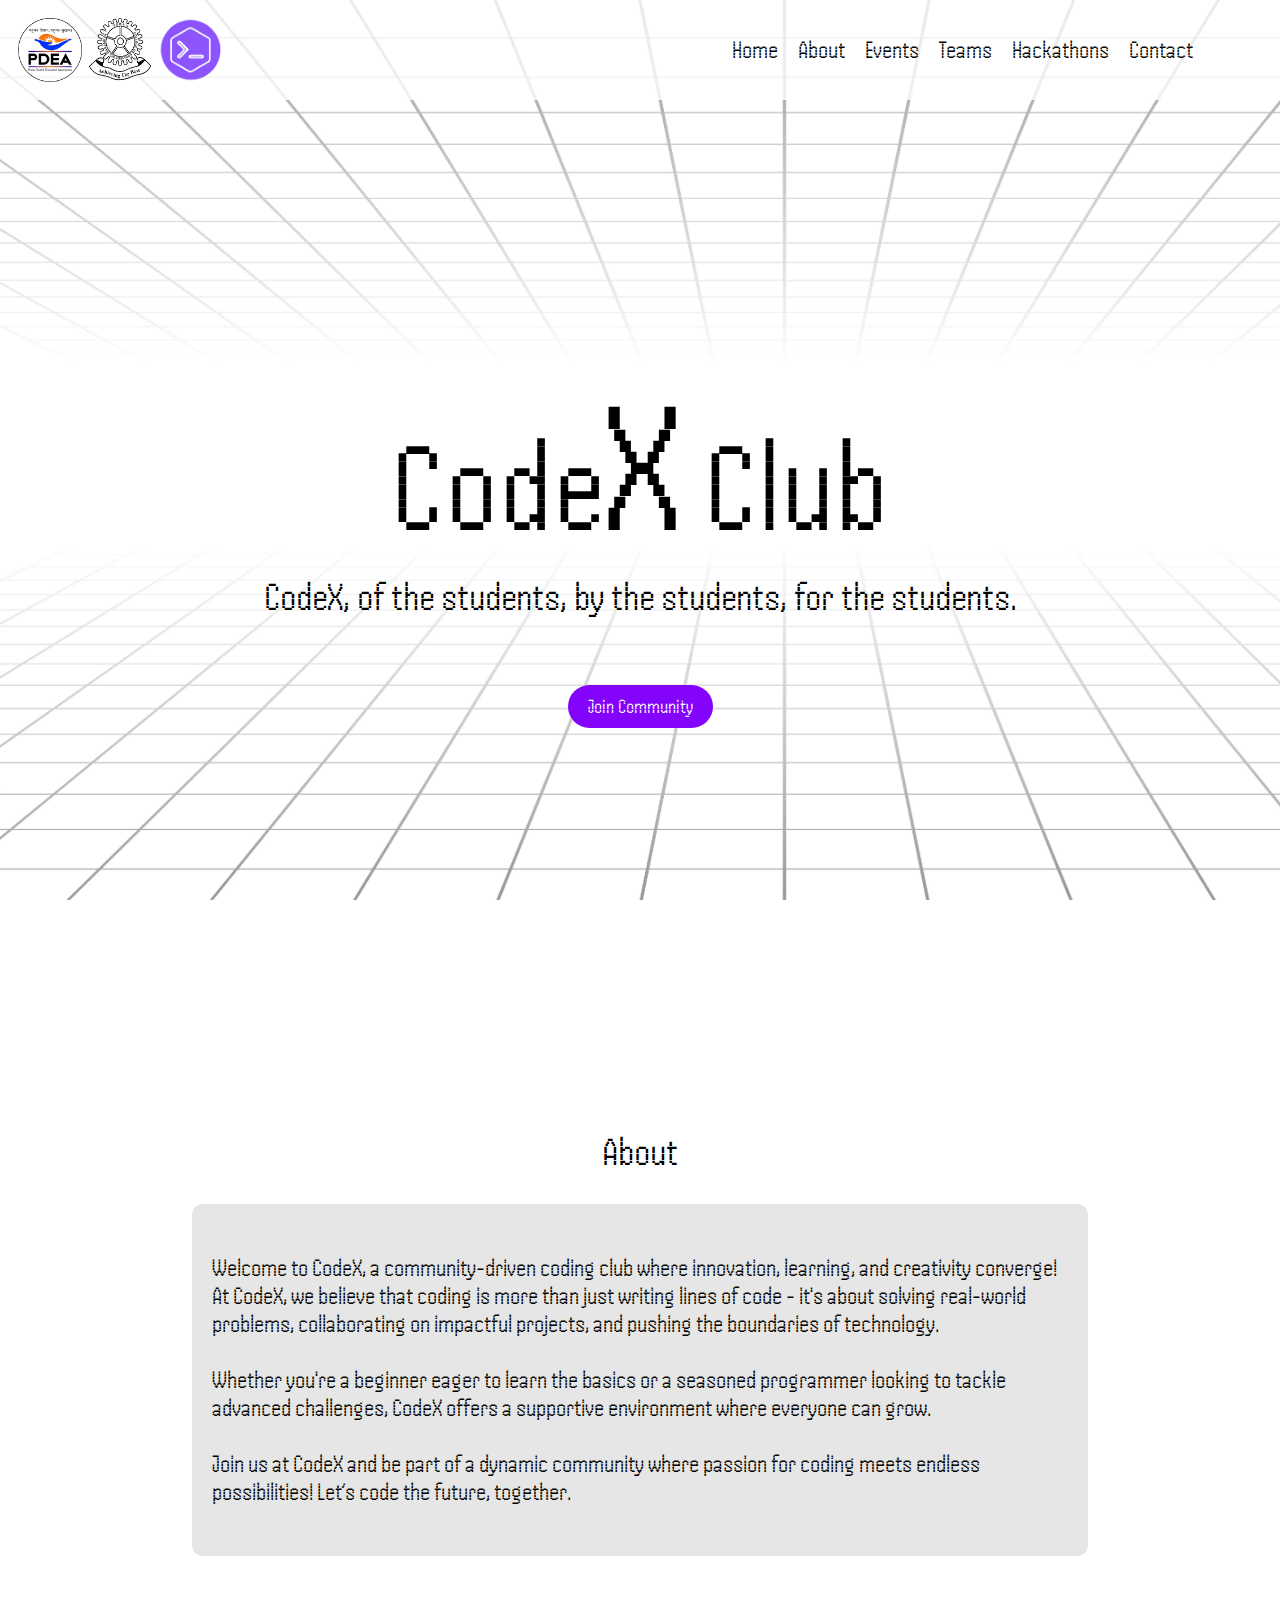
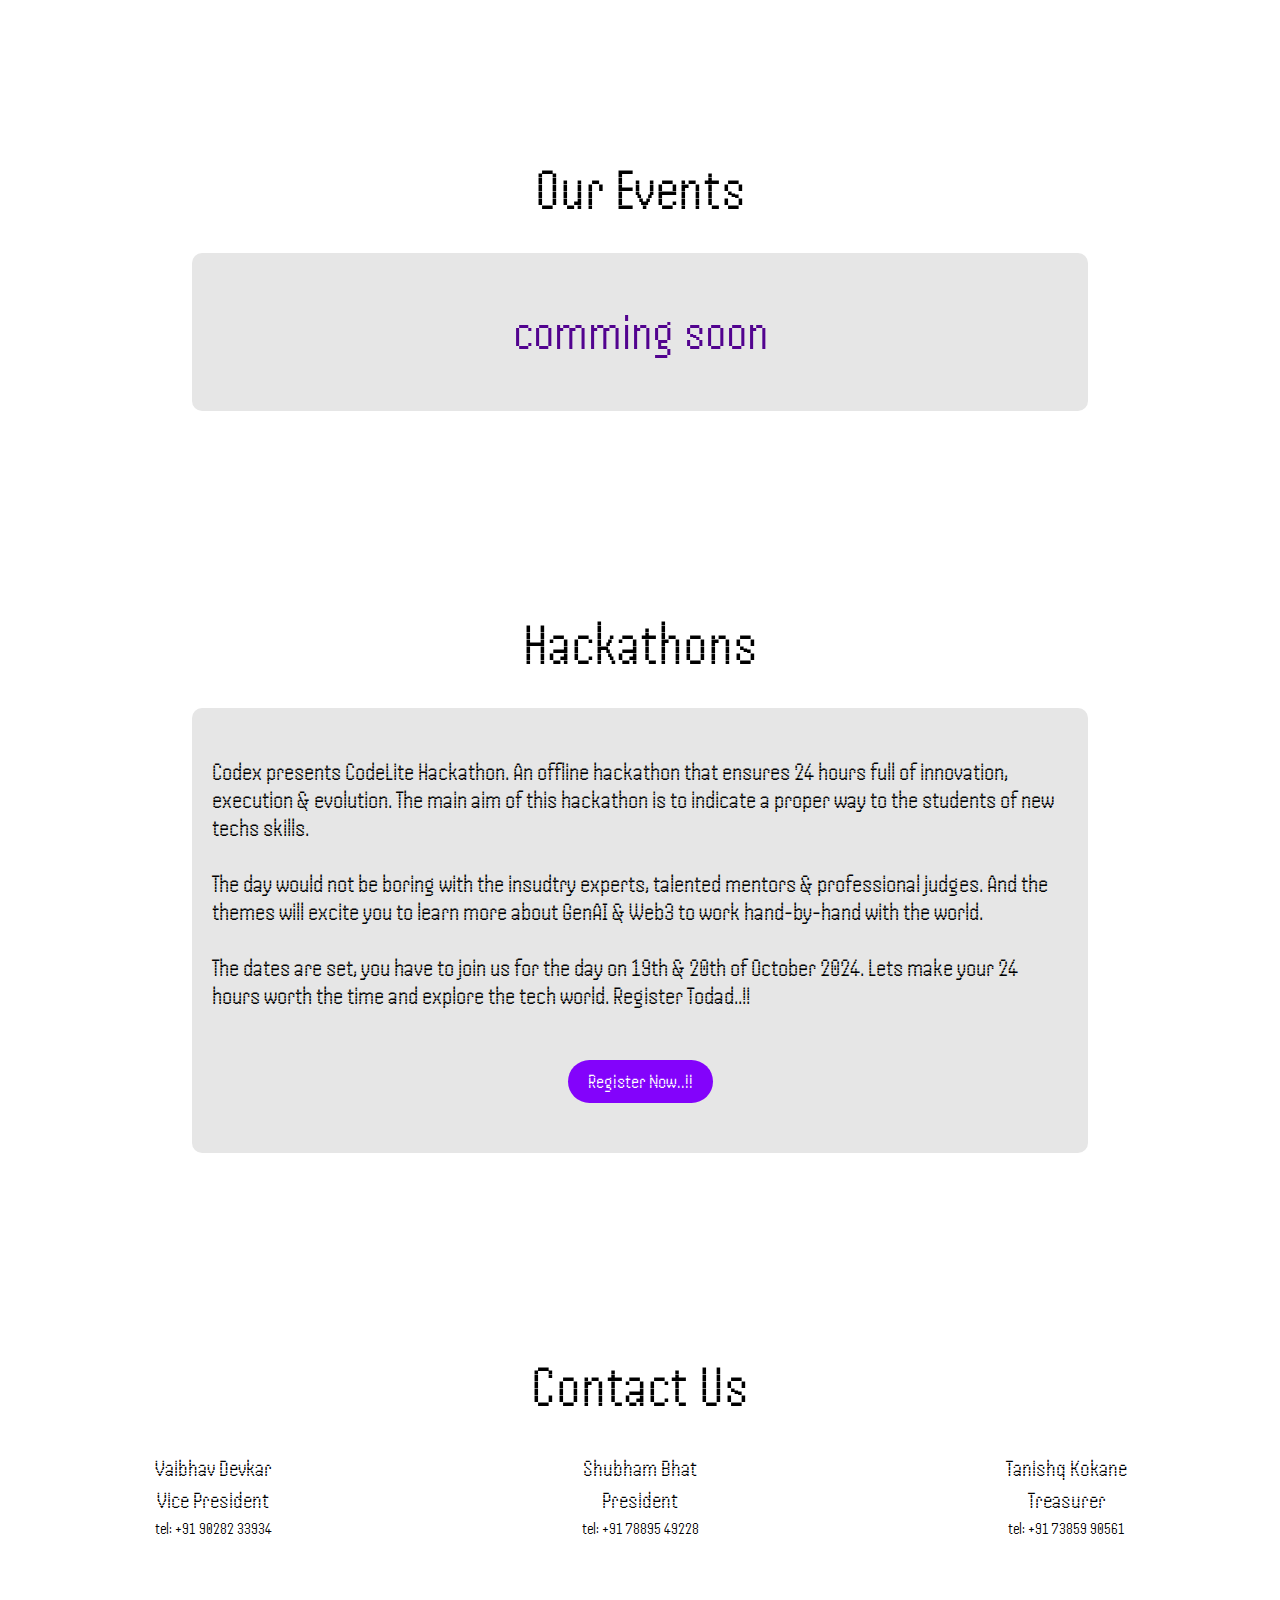
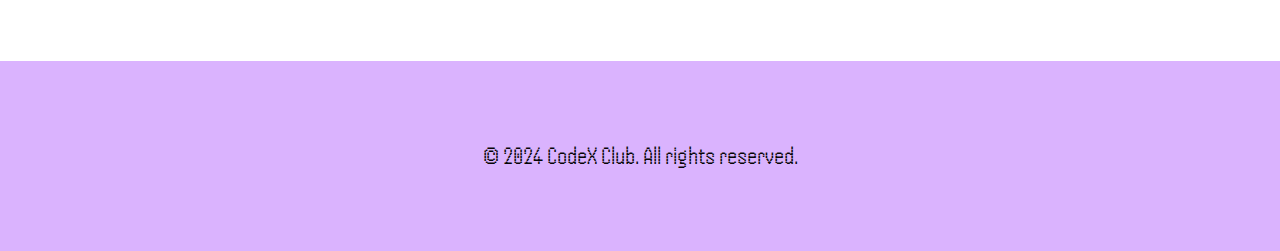
<file: index.html>
<!DOCTYPE html>
<html lang="en">

<head>
    <meta charset="UTF-8">
    <meta name="viewport" content="width=device-width, initial-scale=1.0">
    <title>CodeX</title>
    <link rel="stylesheet" href="trial.css">
    <link rel="icon" type="image/x-icon" href="img/codexlogocircle.ico">
</head>

<body>

    <header>
        <div class="topnav">
            <div class="logo-container">
                <img class="logo1" src="img/logo1-removebg-preview.png" alt="Logo 1">
                <img class="logo2" src="img/logo2.png" alt="Logo 2">
                <img class="codex-logo" src="img/logo.png" alt="CodeX Logo">
            </div>

            <nav>
                <ul class="sidebar">
                    <li onclick="hideSidebar()">
                        <svg xmlns="http://www.w3.org/2000/svg" height="26" viewBox="0 -960 960 960" width="26"
                            fill="#010102">
                            <path
                                d="m256-200-56-56 224-224-224-224 56-56 224 224 224-224 56 56-224 224 224 224-56 56-224-224-224 224Z" />
                        </svg>
                    </li>
                    <a href="#home">Home</a>
                    <a href="#About">About</a>
                    <a href="#events">Events</a>
                    <a href="team.html">Team</a>
                    <a href="#hackathons">Hackathons</a>
                    <a href="#contact">Contact</a>
                </ul>





                <!-- <ul>
                    <a class="hideOnMobile" href="#home">Home</a>
                    <a class="hideOnMobile" href="#About">About</a>
                    <a class="hideOnMobile" href="#events">Events</a>
                    <a class="hideOnMobile" href="#teams">Teams</a>
                    <a class="hideOnMobile" href="#hackathons">Hackathons</a>
                    <a class="hideOnMobile" href="#contact">Contact</a>
                    <li onclick=showSidebar()><svg xmlns="http://www.w3.org/2000/svg" height="26"
                            viewBox="0 -960 960 960" width="26" fill="#010102">
                            <path d="M120-240v-80h720v80H120Zm0-200v-80h720v80H120Zm0-200v-80h720v80H120Z" />
                        </svg></li>
                </ul> -->

                <ul>
                    <li><a class="hideOnMobile" href="#home">Home</a></li>
                    <li><a class="hideOnMobile" href="#About">About</a></li>
                    <li><a class="hideOnMobile" href="#events">Events</a></li>
                    <li><a class="hideOnMobile" href="team.html">Teams</a></li>
                    <li><a class="hideOnMobile" href="#hackathons">Hackathons</a></li>
                    <li><a class="hideOnMobile" href="#contact">Contact</a></li>
                    <li class="menu-button" onclick="showSidebar()">
                        <svg xmlns="http://www.w3.org/2000/svg" height="26" viewBox="0 -960 960 960" width="26" fill="#010102">
                            <path d="M120-240v-80h720v80H120Zm0-200v-80h720v80H120Zm0-200v-80h720v80H120Z" />
                        </svg>
                    </li>
                </ul>
            </nav>

        </div>

    </header>

    <div class="hero">
        <h1>Code<span>X</span> Club</h1>
        <h2>CodeX, of the students, by the students, for the students.</h2>
        <br><br>
        <a href="https://forms.gle/rxx1udVGDHwodRKe7">
            <button>Join Community</button>
        </a>
    </div>

    <section id="About">
        <div class="ab">
            <h2>About</h2>
        </div>
        <div class="col">
            <p>
                Welcome to CodeX, a community-driven coding club where innovation, learning, and creativity
                converge! At CodeX, we believe that coding is more than just writing lines of code - it's about
                solving real-world problems, collaborating on impactful projects, and pushing the boundaries of
                technology.
                <br><br>
                Whether you're a beginner eager to learn the basics or a seasoned programmer looking to tackle
                advanced challenges, CodeX offers a supportive environment where everyone can grow.
                <br><br>
                Join us at CodeX and be part of a dynamic community where passion for coding meets endless
                possibilities! Let’s code the future, together.
            </p>
        </div>
    </section>

    <section id="events">
        <h2 class="event-txt">Our Events</h2>
        <div class="col">
            <p>
              comming soon
            </p>
        </div>
    </section>

    <!-- <section id="teams">
        <h2 class="team-txt">Our Teams</h2>
        <div class="col">
            <p>
                Welcome to CodeX, a community-driven coding club where innovation, learning, and creativity
                converge! At CodeX, we believe that coding is more than just writing lines of code - it's about
                solving real-world problems, collaborating on impactful projects, and pushing the boundaries of
                technology.
                <br><br>
                Whether you're a beginner eager to learn the basics or a seasoned programmer looking to tackle
                advanced challenges, CodeX offers a supportive environment where everyone can grow.
                <br><br>
                Join us at CodeX and be part of a dynamic community where passion for coding meets endless
                possibilities! Let’s code the future, together.
            </p>
        </div>
    </section> -->

    <section id="hackathons">
        <h2 class="hackathon-txt">Hackathons</h2>
        <div class="col">
            <p>Codex presents CodeLite Hackathon. An offline hackathon that ensures 24 hours full of innovation,
                execution & evolution. The main aim of this hackathon is to indicate a proper way to the students of new
                techs skills. <br> <br>
                The day would not be boring with the insudtry experts, talented mentors & professional judges. And the
                themes will excite you to learn more about GenAI & Web3 to work hand-by-hand with the world.
                <br><br> The dates are set, you have to join us for the day on 19th & 20th of October 2024. Lets make
                your 24 hours worth the time and explore the tech world. Register Todad..!!
            </p>
            <a href="https://codelite.tech/" target="_blank" class="codelite-register">
                <button class="codelite-link">Register Now..!!</button>
            </a>

    </section>

    <section id="contact">
        <h2 class="contact-txt">Contact Us</h2>
        <div class="contact-team">



            <div class="vaibhav-contact">
                <h3><a
                        href="https://www.linkedin.com/in/vaibhav-devkar-528965270?utm_source=share&utm_campaign=share_via&utm_content=profile&utm_medium=android_app">Vaibhav
                        Devkar</a></h3>
                <h3> Vice President
                    <br>
                    <h5>tel: +91 90282 33934 </h5>
                </h3><br>
            </div>
            <div class="shubh-contact">
                <h3><a
                        href="https://www.linkedin.com/in/bhatsupshubham?utm_source=share&utm_campaign=share_via&utm_content=profile&utm_medium=android_app">Shubham
                        Bhat</a></h3>
                <h3>President
                    <br>
                    <h5>tel: +91 78895 49228 </h5>
                </h3><br>

            </div>

            <div class="tanishq-contact">
                <h3><a
                        href="https://www.linkedin.com/in/tanishq-kokane-7611801b4?utm_source=share&utm_campaign=share_via&utm_content=profile&utm_medium=android_app">Tanishq
                        Kokane</a></h3>
                <h3> Treasurer
                    <br>
                    <h5>tel: +91 73859 90561</h5>
                </h3><br>
            </div>

        </div>
    </section>

    <footer>
        <p>© 2024 CodeX Club. All rights reserved.</p>
    </footer>
    <script>
        function showSidebar() {
            const sidebar = document.querySelector('.sidebar');
            sidebar.style.display = 'flex';
        }
        function hideSidebar() {
            const sidebar = document.querySelector('.sidebar');
            sidebar.style.display = 'none';
        }
    </script>
</body>

</html>
</file>
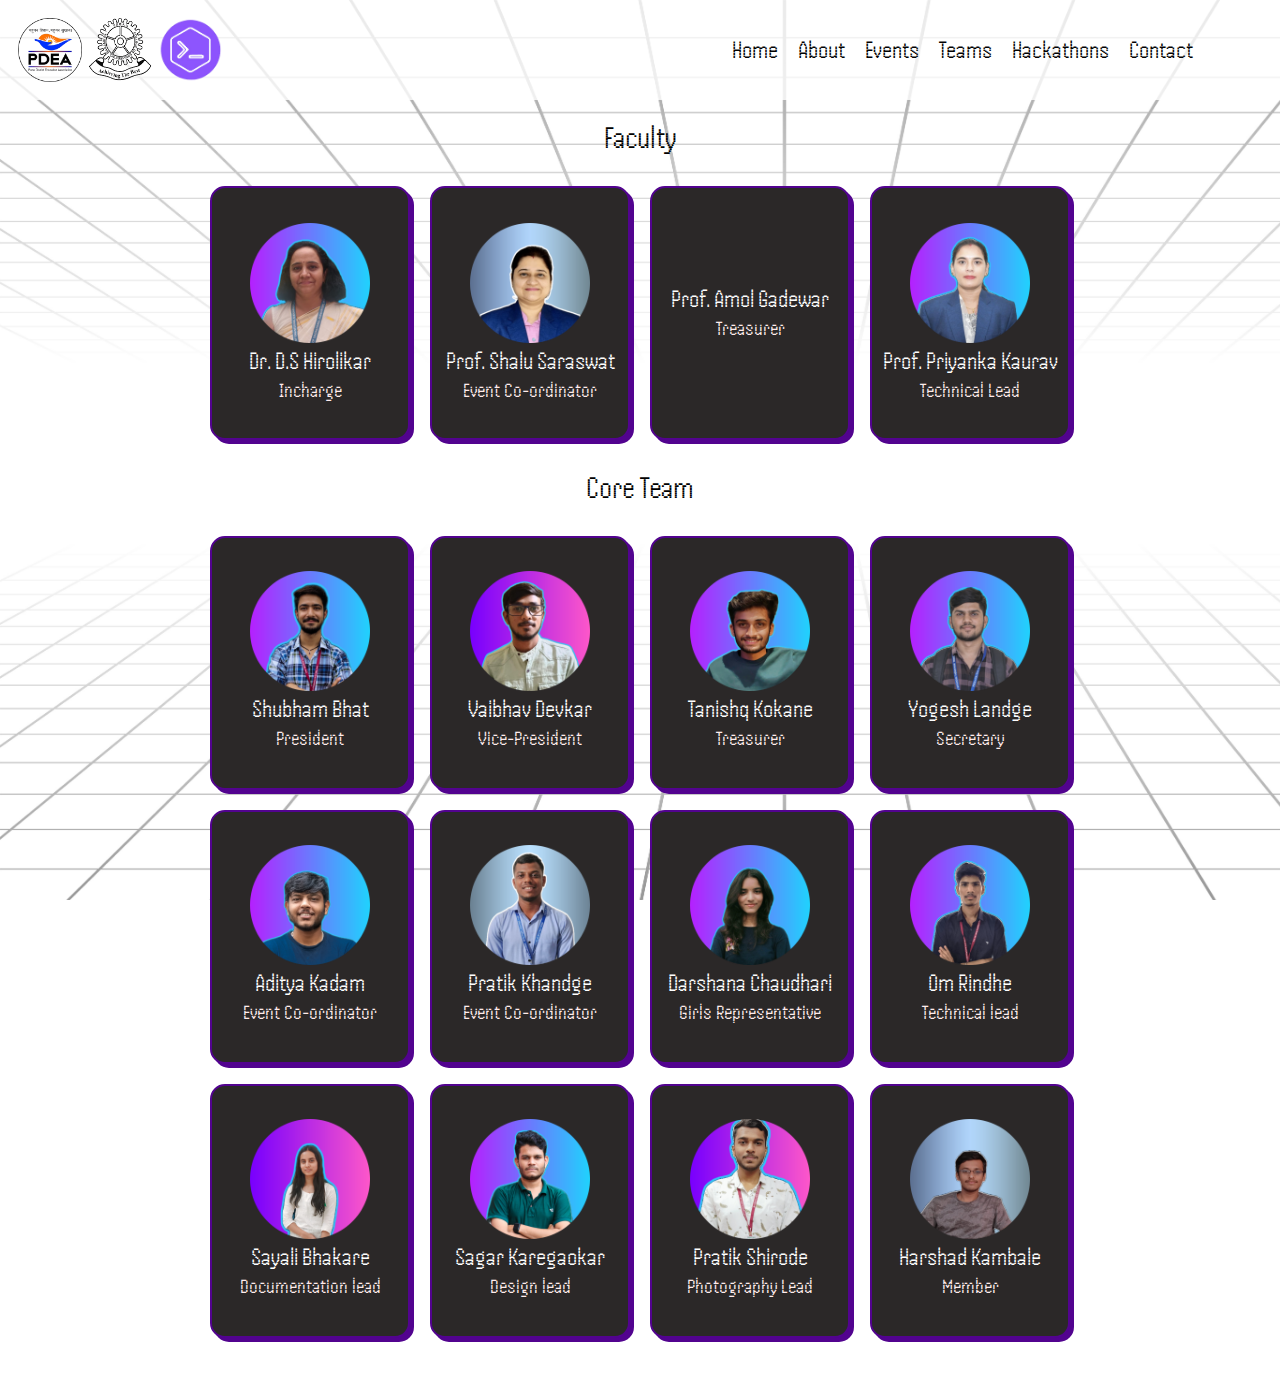
<file: team.html>
<!DOCTYPE html>
<html lang="en">

<head>
    <meta charset="UTF-8">
    <meta name="viewport" content="width=device-width, initial-scale=1.0">
    <title>codeX Team</title>
    <link rel="stylesheet" href="trial.css">
    <link rel="icon" type="image/x-icon" href="img/codexlogocircle.ico">
</head>

<body>

    <header>
        <div class="topnav">
            <div class="logo-container">
                <img class="logo1" src="img/logo1-removebg-preview.png" alt="Logo 1">
                <img class="logo2" src="img/logo2.png" alt="Logo 2">
                <img class="codex-logo" src="img/logo.png" alt="CodeX Logo">
            </div>

            <nav>
                <ul class="sidebar">
                    <li onclick="hideSidebar()">
                        <svg xmlns="http://www.w3.org/2000/svg" height="26" viewBox="0 -960 960 960" width="26"
                            fill="#010102">
                            <path
                                d="m256-200-56-56 224-224-224-224 56-56 224 224 224-224 56 56-224 224 224 224-56 56-224-224-224 224Z" />
                        </svg>
                    </li>
                    <a href="index.html">Home</a>
                    <a href="#About">About</a>
                    <a href="#events">Events</a>
                    <a href="team.html">Teams</a>
                    <a href="#hackathons">Hackathons</a>
                    <a href="#contact">Contact</a>
                </ul>





                <!-- <ul>
                    <a class="hideOnMobile" href="#home">Home</a>
                    <a class="hideOnMobile" href="#About">About</a>
                    <a class="hideOnMobile" href="#events">Events</a>
                    <a class="hideOnMobile" href="#teams">Teams</a>
                    <a class="hideOnMobile" href="#hackathons">Hackathons</a>
                    <a class="hideOnMobile" href="#contact">Contact</a>
                    <li onclick=showSidebar()><svg xmlns="http://www.w3.org/2000/svg" height="26"
                            viewBox="0 -960 960 960" width="26" fill="#010102">
                            <path d="M120-240v-80h720v80H120Zm0-200v-80h720v80H120Zm0-200v-80h720v80H120Z" />
                        </svg></li>
                </ul> -->

                <ul>
                    <li><a class="hideOnMobile" href="index.html">Home</a></li>
                    <li><a class="hideOnMobile" href="#About">About</a></li>
                    <li><a class="hideOnMobile" href="#events">Events</a></li>
                    <li><a class="hideOnMobile" href="team.html">Teams</a></li>
                    <li><a class="hideOnMobile" href="#hackathons">Hackathons</a></li>
                    <li><a class="hideOnMobile" href="#contact">Contact</a></li>
                    <li class="menu-button" onclick="showSidebar()">
                        <svg xmlns="http://www.w3.org/2000/svg" height="26" viewBox="0 -960 960 960" width="26"
                            fill="#010102">
                            <path d="M120-240v-80h720v80H120Zm0-200v-80h720v80H120Zm0-200v-80h720v80H120Z" />
                        </svg>
                    </li>
                </ul>
            </nav>

        </div>

    </header>

    <div class="team-section">
        <div class="heading">
            <h1>Faculty</h1>
        </div>

        <div class="team-container">

            <div class="sub-container">
                <div class="card">
                    <div class="card-photo">
                        <img src="img/HODITDP.png" alt="">
                    </div>
                    <div class="card-title">Dr. D.S
                        Hirolikar <br>
                        <span>Incharge </span>
                    </div>
    
                </div>
                <div class="card">
                    <div class="card-photo">
                       <img src="img/shalumampfp.png" alt="img">
                    </div>
                    <div class="card-title">Prof. Shalu Saraswat <br>
                        <span>Event Co-ordinator</span>
                    </div>
    
                </div>
                <div class="card">
                    <div class="card-photo">
    
                    </div>
                    <div class="card-title">
                        Prof. Amol Gadewar
                        <br>
                        <span> Treasurer</span>
    
                    </div>
    
                </div>
                <div class="card">
                    <div class="card-photo">
                        <img src="img/profpriyanka.png" alt="">
                    </div>
                    <div class="card-title">
                        Prof. Priyanka Kaurav
                        <br>
                        <span> Technical Lead</span>
    
                    </div>
    
    
    
                </div>
            </div>

            <div class="heading">
                <h1> Core Team</h1>
            </div>
          
            <div class="sub-container">
                

                <div class="card">
                    <div class="card-photo">
                        <img src="img/shubhampfp(1).png" alt="">
                    </div>
                    <div class="card-title"> Shubham Bhat <br>
                        <span> President</span>
                    </div>
                    <div class="card-socials">
                        <a href="https://www.linkedin.com/in/bhatsupshubham/">
                            <img src="img/linkedin.svg">
                        </a>    
                                   
                    </div>
                </div>
                <div class="card">
                    <div class="card-photo">
                        <img src="img/vaibhavpfp.png" alt="">
                    </div>
                    <div class="card-title">Vaibhav Devkar <br>
                        <span>Vice-President</span>
                    </div>
                    <div class="card-socials">
                        <a href="https://www.linkedin.com/in/vaibhav-devkar-528965270/">
                            <img src="img/linkedin.svg">
                        </a>    
                                   
                    </div>
                </div>
                <div class="card">
                    <div class="card-photo">
                        <img src="img/tanishkpfp(1).png" alt="">
                    </div>
                    <div class="card-title">Tanishq Kokane <br>
                        <span>Treasurer</span>
                    </div>
                    <div class="card-socials">
                        <a href="https://www.linkedin.com/in/tanishq-kokane-7611801b4/">
                            <img src="img/linkedin.svg">
                        </a>    
                                   
                    </div>
                </div>
                <div class="card">
                    <div class="card-photo">
                        <img src="img/yogeshdp.png" alt="">
                    </div>
                    <div class="card-title">Yogesh Landge <br>
                        <span>Secretary</span>
                    </div>
                    <div class="card-socials">
                        <a href="https://www.linkedin.com/in/yogesh-landge-a79383279/">
                            <img src="img/linkedin.svg">
                        </a>    
                                   
                    </div>
                </div>
                <div class="card">
                    <div class="card-photo">
                        <img src="img/kadampfp.png" alt="">
                    </div>
                    <div class="card-title">Aditya Kadam <br>
                        <span>Event Co-ordinator</span>
                    </div>
                    <div class="card-socials">
                        <a href="https://www.linkedin.com/in/aditya-kadam-757b68255/">
                            <img src="img/linkedin.svg">
                        </a>    
                                   
                    </div>
                </div>
                <div class="card">
                    <div class="card-photo">
                        <img src="img/profile-pic (2).png" alt="">
                    </div>
                    <div class="card-title">Pratik Khandge <br>
                        <span>Event Co-ordinator</span>
                    </div>
                    <div class="card-socials">
                        <a href="https://www.linkedin.com/in/pratik-khandge-668a042b2/">
                            <img src="img/linkedin.svg">
                        </a>    
                                   
                    </div>
                </div>
                <div class="card">
                    <div class="card-photo">
                        <img src="img/darshanapfp.png" alt="">
                    </div>
                    <div class="card-title">Darshana Chaudhari<br>
                        <span>Girls Representative</span>
                    </div>
                    <div class="card-socials">
                        <a href="https://www.linkedin.com/in/om-rindhe-887b90291/">
                            <img src="img/linkedin.svg">
                        </a>    
                                   
                    </div>
                </div>
                <div class="card">
                    <div class="card-photo">
                        <img src="img/omrpfp.png" alt="">
                    </div>
                    <div class="card-title">Om Rindhe <br>
                        <span>Technical lead</span>
                    </div>
                    <div class="card-socials">
                        <a href="https://www.linkedin.com/in/bhatsupshubham/">
                            <img src="img/linkedin.svg">
                        </a>    
                                   
                    </div>
                </div>
                <div class="card">
                    <div class="card-photo">
                        <img src="img/sayalipfp.png" alt="">
                    </div>
                    <div class="card-title">Sayali Bhakare<br>
                        <span>Documentation lead</span>
                    </div>
                    <div class="card-socials">
                        <a href="https://www.linkedin.com/in/sayali-bhakare-43710b244/">
                            <img src="img/linkedin.svg" target="blank"
                            >
                        </a>    
                                   
                    </div>
                </div>
                <div class="card">
                    <div class="card-photo">
                        <img src="img/sagarpfp.png" alt="">
                    </div>
                    <div class="card-title">Sagar Karegaokar <br>
                        <span>Design lead</span>
                    </div>
                    <div class="card-socials">
                        <a href="https://www.linkedin.com/in/sagar-karegaonkar/">
                            <img src="img/linkedin.svg">
                        </a>    
                                   
                    </div>
                </div>
                <div class="card">
                    <div class="card-photo">
                        <img src="img/pratikpfp.png" alt="">
    
                    </div>
                    <div class="card-title">Pratik Shirode<br>
                        <span>Photography Lead</span>
                    </div>
                    <div class="card-socials">
                        <a href="https://www.linkedin.com/in/pratik-shirode-7b60092ba/">
                            <img src="img/linkedin.svg">
                        </a>    
                                   
                    </div>
                </div>
                <div class="card">
                    <div class="card-photo">
                       <img src="img/profile-pic.png" alt="">
                    </div>
                    <div class="card-title">Harshad Kambale<br>
                        <span>Member</span>
                    </div>
                    <div class="card-socials">
                        <a href="https://www.linkedin.com/in/harshad-kamble-37ba6428a/">
                            <img src="img/linkedin.svg">
                        </a>    
                                   
                    </div>
                </div>
    
            </div>
            </div>

    </div>



    <script>
        function showSidebar() {
            const sidebar = document.querySelector('.sidebar');
            sidebar.style.display = 'flex';
        }
        function hideSidebar() {
            const sidebar = document.querySelector('.sidebar');
            sidebar.style.display = 'none';
        }

    </script>

</body>

</html>
</file>
<file: trial.css>
@font-face {
        font-family: myFirstFont;
        src: url(Handjet-VariableFont_ELGR,ELSH,wght.ttf);
    }

    * {
        margin: 0;
        box-sizing: border-box;
        padding: 0;
        font-family: myFirstFont;
    }

    body {
        background-image: url(bg1.jpg);
        background-size: cover;
        background-repeat: no-repeat;
        background-attachment: fixed;
        display: flex;
        flex-direction: column;
        font-family: myFirstFont;
        height: 100%;
    }

    .hero {
        height: 100vh;
        display: flex;
        flex-direction: column;
        justify-content: center;
        align-items: center;
        text-align: center;
    }

    ul {
        display: flex;
        list-style: none;
    }

    a {
        list-style-type: none;
        text-decoration: none;
        margin: 10px;
        text-align: right;
        color: black;
    }

    a:hover {
        color: #8303fb;
    }

    .topnav {
        display: flex;
        justify-content: space-between; 
        align-items: center;
        font-size: 25px;
        font-weight: 800;
        width: 100%;
        padding: 15px;
        z-index: 100;
        position: relative; 
        background-color: rgba(255, 255, 255, 0.8);
    }

    .logo-container {
        display: flex;
        align-items: center;
    }

    .codex-logo,
    .logo1,
    .logo2 {
        height: 70px;
        width: 70px;
        padding: 3px;
    }

    nav {
        display: flex;
        padding-right: 5%; /* Aligns the nav links slightly from the right edge */
    }

    h1 {
        font-size: 130px;
        text-decoration: underline 0.03em rgba(0, 0, 0, 0);
        transition: text-decoration-color 800ms;
    }

    h1:hover {
        text-decoration-color: rgba(0, 0, 0, 1);
    }

    span {
        font-size: 190px;
        transition: color 700ms;
    }

    h1:hover span {
        color: #8303fb;
    }

    h2 {
        font-weight: 800;
        font-size: 40px;
        margin-bottom: 20px;
    }

    button {
        font-weight: 800;
        font-size: 20px;
        border-radius: 25px;
        padding: 10px 20px;
        background-color: #8303fb;
        color: #ffffff;
        border: none;
        transition: all 0.9s ease;
        
    }

    button:hover {
        color: #020202;
        transform: scale(1.1);
        cursor:pointer;
    }

    .col {
        background-color: #0606061a;
        width: 70%;
        margin: 0 auto;
        padding: 50px 20px;
        border-radius: 10px;
        text-align: center;
    }

    .ab {
        font-size: 50px;
        margin: 30px;
    }

    #events .col p{
        align-items: center;
        font-size: 52px;
        color: #52038f;
        display: flex;
        justify-content: center;
    }

    p {
        font-weight: 700;
        text-align: left;
        font-size: 25px;
        
    }

    section {
        padding: 100px 0;
        text-align: center;
    }

    .event-txt, .team-txt, .hackathon-txt, .contact-txt {
        font-size: 60px;
        margin-bottom: 30px;
    }


    .codelite-button a{
        color: #faf9fb;
        
    }
    .codelite-link{
        margin-top: 50px;
    }
    footer {
        background-color: #8303fb4d;
        height: 190px;
        display: flex;
        justify-content: center;
        align-items: center;
        font-size: 18px;
        color: #060505;
    }

    #contact {
        text-align: center;
        font-size: 20px;
    }

    .contact-team {
        display: flex;
        justify-content: space-around; 
        align-items: center;           
        margin-top: 20px;
    }

    .contact-team > div {
        flex: 1;  
        margin: 0 10px;
    }

    .contact-team h3 {
        margin: 5px 0;
    }

    a {
        text-decoration: none;
        color: #010102;
    }

    a:hover {
        color:#8303fb;
    }



    .sidebar{
        background-color: #8303fb22;
        backdrop-filter: blur(10px);
        position:fixed;
        top: 0;
        right: 0;
        height: 100vh;
        width: 250px;
        z-index: 999;
        box-shadow: -10px 0 10px rgba(0, 0, 0, 0.1);
        display: none;
        flex-direction: column;
        align-items: flex-start;
        justify-content: flex-start;
        
    }

    .sidebar li{
        width: 50%;

    }
    .sidebar a{
        width: 50%;
    }
.menu-button{
    display: none;
}
    @media(max-width: 800px){
        .hideOnMobile{
            display: none;

        }
        .menu-button{
            display: block;
        }
    }
    @media(max-width: 400px){
        .sidebar{
            width: 100%;
        }

    }
    

    /* ******************* */


    .team-section{
       
        width: 100%;
        height: auto;
        padding-bottom: 25px;
    }

    .sub-container{
        display: flex;
        width: 100%;
        justify-content: center;
        flex-wrap: wrap;
    }

    .heading h1{
        text-align: center;
        font-size: 2rem;
        padding: 10px 0;
        margin: 10px ;
    }

    .team-container{
      
        width: 80%; 
        height: auto;
        margin: auto;
        /* display: flex;
        flex-wrap: wrap;
        justify-content: center; */
      
    }

    /* From Uiverse.io by andrew-demchenk0 */ 
/* before adding the photo to the div with the "card-photo" class, in the css clear the styles for .card-photo and remove .card-photo::before and .card-photo::after, then set the desired styles for .card- photo. */

.card {
    --font-color: #fefefe;
    --font-color-sub: #ffecec;
    --bg-color: rgb(43, 40, 40);
    --main-color: #52038f;
    width: 200px;
    height: 254px;
    background: var(--bg-color);
    border: 2px solid var(--main-color);
    box-shadow: 4px 4px var(--main-color);
    border-radius: 15px;
    display: flex;
    flex-direction: column;
    align-items: center;
    justify-content: center;
    margin: 10px;
  }
  
  .card-photo img {
  /* clear and add new css */
    /* width: 100px; */
    height: 120px;
  }
  
  /* delete */
  
  
  .card-title {
    text-align: center;
    color: var(--font-color);
    font-size:25px;
    font-weight:550;
    
  }
  
  .card-title span {
    font-size: 21px;
    color: var(--font-color-sub);
    font-family: myFirstFont;
  }
  .card-socials {
    display: flex;
    height: 0;
    opacity: 0;
    margin-top: 5px;
    gap: 20px;
    transition: 0.5s;
  }
  
  .card-socials a img {
    /* width: 25px; */
    height: 30px;
    border: none;
    /* background: white; */
    cursor: pointer;
  }
  
  .card-socials-btn svg {
    width: 100%;
    height: 100%;
    /* fill: var(--main-color); */
    fill: #8303fb;
  }
  
  .card:hover > .card-socials {
    opacity: 1;
    height: 35px;
  }
  
  .card-socials-btn:hover {
    transform: translateY(-5px);
    transition: all 0.15s;
  }
/*   
  .card-photo:hover {
    transition: 0.3s;
    transform: scale(0.4) translate(160px, 150px);
  } */


  @media (max-width: 550px) {
    .team-container {
     width: 100%;
     padding: 0 15px;
    }
    .card {
        width: 142px;
        height: 200px;
        line-height: 1;
        padding: 0 3px;
      
      
    }
  }
</file>
